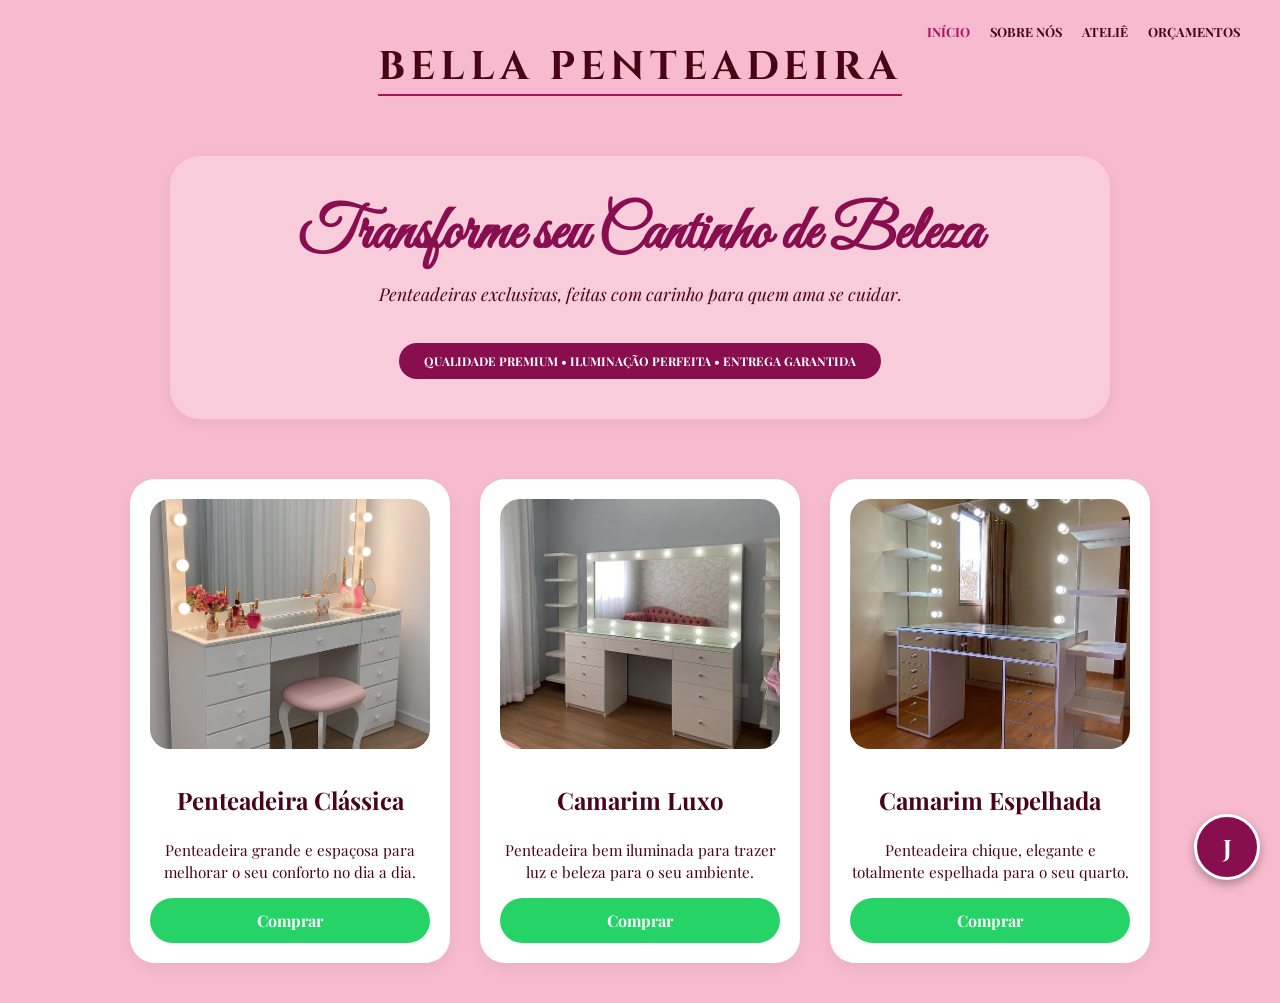
<file: index.html>
<!DOCTYPE html>
<html lang="pt-br">
<head>
    <meta charset="UTF-8">
    <meta name="viewport" content="width=device-width, initial-scale=1.0">
    <title>Bella Penteadeira - Sua Beleza em Destaque</title>

    <link href="https://fonts.googleapis.com/css2?family=Great+Vibes&family=Cinzel:wght@700&family=Playfair+Display:ital,wght@0,400..900;1,400..900&display=swap" rel="stylesheet">
    
    <link rel="stylesheet" href="style.css">
</head>
<body>

   <header>
        <h1>Bella Penteadeira</h1>
        <nav class="menu">
            <ul>
                <li><a href="index.html" style="color: #ad1457; font-weight: bold;">Início</a></li>
                <li><a href="sobre.html">Sobre Nós</a></li>
                <li><a href="atelie.html">Ateliê</a></li> <li><a href="contato.html">Orçamentos</a></li>
            </ul>
        </nav>
    </header>

    <section class="boas-vindas">
        <h2>Transforme seu Cantinho de Beleza</h2>
        <p>Penteadeiras exclusivas, feitas com carinho para quem ama se cuidar.</p>
        <span class="tagline">Qualidade premium • Iluminação perfeita • Entrega garantida</span>
    </section>

    <main class="vitrine">
        <div class="produto">
            <img src="imagens/produto1.jpg" alt="Penteadeira Clássica">
            <h2>Penteadeira Clássica</h2>
            <p>Penteadeira grande e espaçosa para melhorar o seu conforto no dia a dia.</p>
            
            <a href="https://wa.me/5511950802253" class="botao-comprar">Comprar</a>
        </div>

        <div class="produto">
            <img src="imagens/produto2.jpg" alt="Penteadeira Camarim Luxo">
            <h2>Camarim Luxo</h2>
            <p>Penteadeira bem iluminada para trazer luz e beleza para o seu ambiente.</p>
            
            <a href="https://wa.me/5511950802253" class="botao-comprar">Comprar</a>
        </div>

        <div class="produto">
            <img src="imagens/produto3.jpg" alt="Penteadeira Espelhada">
            <h2>Camarim Espelhada</h2>
            <p>Penteadeira chique, elegante e totalmente espelhada para o seu quarto.</p>
         
            <a href="https://wa.me/5511950802253" class="botao-comprar">Comprar</a>
        </div>
    </main>
<div id="julia-chat-container">
    <div id="janela-julia" class="janela-chat">
        <div class="header-chat">
            <span>Júlia - Início</span>
            <span onclick="toggleChat()" style="cursor:pointer">✖</span>
        </div>
        <div id="corpo-chat" class="corpo-chat">
            <p>Oi! Que bom ter você aqui. Como posso te ajudar hoje?</p>
            <div class="lista-botoes">
                <button onclick="responderJulia('orcamento')">Fazer um orçamento</button>
                <button onclick="responderJulia('comprar')">Comprar uma penteadeira</button>
                <button onclick="responderJulia('marca')">Conhecer nossa marca</button>
                <button onclick="responderJulia('montar')">Montar meu projeto (Ateliê)</button>
            </div>
        </div>
    </div>
    <div class="julia-avatar" onclick="toggleChat()">J</div>
</div>

<script>
function toggleChat() {
    const janela = document.getElementById('janela-julia');
    janela.style.display = (janela.style.display === 'block') ? 'none' : 'block';
}

function responderJulia(tipo) {
    const corpo = document.getElementById('corpo-chat');
    
    if(tipo === 'orcamento') {
        corpo.innerHTML = `
            <p><strong>Júlia:</strong> Ótima escolha! No nosso simulador você vê o valor na hora.</p>
            <button onclick="window.location.href='contato.html'" style="width:100%; background:#880e4f; color:white; padding:10px; border-radius:8px; cursor:pointer; border:none; margin-top:10px;">Ir para Orçamentos</button>
            <button onclick="resetChat()" style="width:100%; margin-top:5px; cursor:pointer; background:none; border:none; color:#880e4f; font-size:0.8rem;">Voltar</button>
        `;
    } else if(tipo === 'comprar') {
        corpo.innerHTML = "<p><strong>Júlia:</strong> Temos modelos incríveis logo abaixo! Role a página para ver nossas queridinhas em estoque.</p><button onclick='resetChat()' style='width:100%; margin-top:10px; cursor:pointer;'>Voltar</button>";
    } else if(tipo === 'marca') {
        corpo.innerHTML = `
            <p><strong>Júlia:</strong> Adoraria te contar nossa história de luxo e carinho!</p>
            <button onclick="window.location.href='sobre.html'" style="width:100%; background:#880e4f; color:white; padding:10px; border-radius:8px; cursor:pointer; border:none; margin-top:10px;">Ler Sobre Nós</button>
            <button onclick="resetChat()" style="width:100%; margin-top:5px; cursor:pointer; background:none; border:none; color:#880e4f; font-size:0.8rem;">Voltar</button>
        `;
    } else if(tipo === 'montar') {
        corpo.innerHTML = `
            <p><strong>Júlia:</strong> No Ateliê Bella você personaliza tudo do seu jeito. Vamos criar?</p>
            <button onclick="window.location.href='atelie.html'" style="width:100%; background:#880e4f; color:white; padding:10px; border-radius:8px; cursor:pointer; border:none; margin-top:10px;">Ir para o Ateliê</button>
            <button onclick="resetChat()" style="width:100%; margin-top:5px; cursor:pointer; background:none; border:none; color:#880e4f; font-size:0.8rem;">Voltar</button>
        `;
    }
}

function resetChat() {
    document.getElementById('corpo-chat').innerHTML = `
        <p>Oi! Que bom ter você aqui. Como posso te ajudar hoje?</p>
        <div class="lista-botoes">
            <button onclick="responderJulia('orcamento')">Fazer um orçamento</button>
            <button onclick="responderJulia('comprar')">Comprar uma penteadeira</button>
            <button onclick="responderJulia('marca')">Conhecer nossa marca</button>
            <button onclick="responderJulia('montar')">Montar meu projeto (Ateliê)</button>
        </div>`;
}
</script>
</body>
</html>
</file>
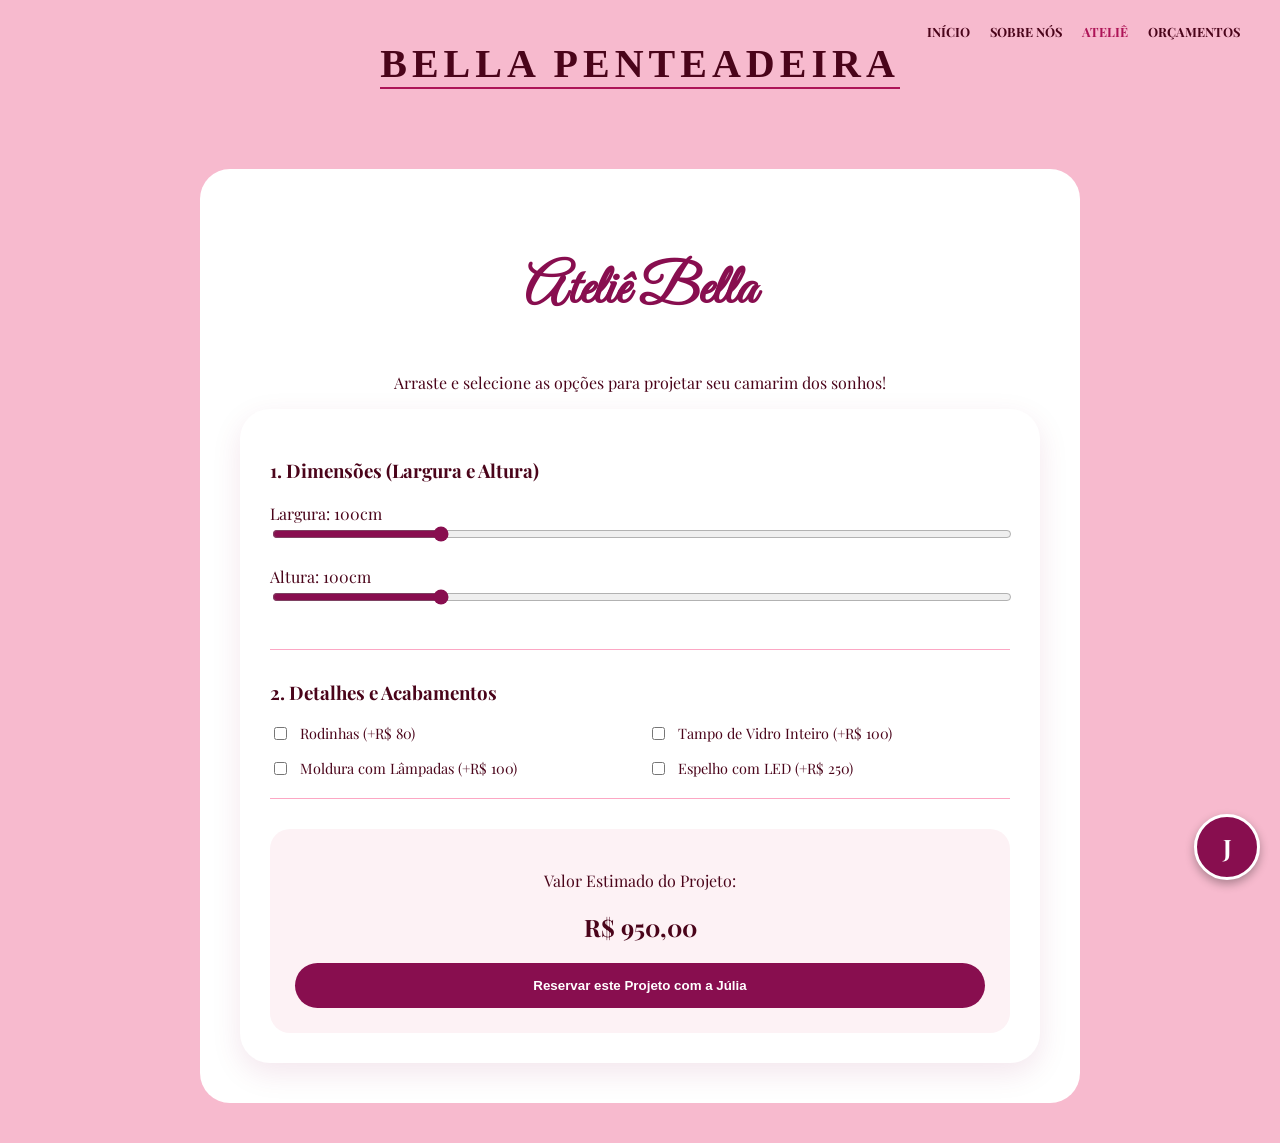
<file: atelie.html>
<!DOCTYPE html>
<html lang="pt-br">
<head>
    <meta charset="UTF-8">
    <title>Ateliê Bella - Monte seu Camarim</title>
    <link rel="stylesheet" href="style.css">
    <link href="https://fonts.googleapis.com/css2?family=Great+Vibes&family=Playfair+Display:ital,wght@0,400..900;1,400..900&display=swap" rel="stylesheet">
</head>
<body>

    <header>
        <h1>BELLA PENTEADEIRA</h1>
        <nav class="menu">
            <ul>
                <li><a href="index.html">Início</a></li>
                <li><a href="sobre.html">Sobre Nós</a></li>
                <li><a href="atelie.html" style="color: #ad1457; font-weight: bold;">Ateliê</a></li>
                <li><a href="contato.html">Orçamentos</a></li>
            </ul>
        </nav>
    </header>

    <main class="conteudo-paginas">
        <h2 style="font-family: 'Great Vibes', cursive; font-size: 3.5rem; color: #880e4f;">Ateliê Bella</h2>
        <p>Arraste e selecione as opções para projetar seu camarim dos sonhos!</p>

        <section class="personalizador">
            <div class="bloco-personalizar">
                <h3>1. Dimensões (Largura e Altura)</h3>
                <div class="campo-range">
                    <label>Largura: <span id="txt-largura">100</span>cm</label>
                    <input type="range" min="80" max="170" value="100" id="range-largura" oninput="atualizarAtelie()">
                </div>
                <div class="campo-range">
                    <label>Altura: <span id="txt-altura">100</span>cm</label>
                    <input type="range" min="80" max="170" value="100" id="range-altura" oninput="atualizarAtelie()">
                </div>
            </div>

            <div class="bloco-personalizar">
                <h3>2. Detalhes e Acabamentos</h3>
                <div class="grid-opcoes">
                    <label class="item-check">
                        <input type="checkbox" id="check-rodinhas" onchange="atualizarAtelie()"> 
                        <span>Rodinhas (+R$ 80)</span>
                    </label>
                    <label class="item-check">
                        <input type="checkbox" id="check-vidro" onchange="atualizarAtelie()"> 
                        <span>Tampo de Vidro Inteiro (+R$ 100)</span>
                    </label>
                    <label class="item-check">
                        <input type="checkbox" id="check-lampadas" onchange="atualizarAtelie()"> 
                        <span>Moldura com Lâmpadas (+R$ 100)</span>
                    </label>
                    <label class="item-check">
                        <input type="checkbox" id="check-led" onchange="atualizarAtelie()"> 
                        <span>Espelho com LED (+R$ 250)</span>
                    </label>
                </div>
            </div>

            <div class="resultado-atelie">
                <p>Valor Estimado do Projeto:</p>
                <h2 id="total-atelie">R$ 0,00</h2>
                <button onclick="enviarProjeto()" class="botao-enviar">Reservar este Projeto com a Júlia</button>
            </div>
        </section>
    </main>

    <div id="julia-chat-container">
        <div id="janela-julia" class="janela-chat">
            <div class="header-chat">
                <span>Júlia - Atendimento</span>
                <span onclick="toggleChat()" style="cursor:pointer">✖</span>
            </div>
            <div id="corpo-chat" class="corpo-chat">
                <p>Oi! Eu sou a Júlia. Como posso te ajudar hoje?</p>
                <div class="lista-botoes">
                    <button onclick="responderJulia('medidas')">Como medir meu quarto?</button>
                    <button onclick="responderJulia('cores')">Quais cores vocês têm?</button>
                    <button onclick="responderJulia('contato')">Falar com uma pessoa real</button>
                </div>
            </div>
        </div>
        <div class="julia-avatar" onclick="toggleChat()">J</div>
    </div>

<script>
// --- FUNÇÃO DE CÁLCULO REALISTA ---
function atualizarAtelie() {
    // Captura os valores dos sliders
    const largura = parseInt(document.getElementById('range-largura').value);
    const altura = parseInt(document.getElementById('range-altura').value);
    
    // Atualiza os textos dos cm na tela
    document.getElementById('txt-largura').innerText = largura;
    document.getElementById('txt-altura').innerText = altura;

    // LÓGICA DE PREÇO:
    // Taxa base (mão de obra e ferragens fixas)
    const taxaBase = 450; 
    // Preço por área (cm²). 0.05 faz uma 100x100 custar +500 reais de material.
    const custoMaterial = (largura * altura) * 0.05;

    let total = taxaBase + custoMaterial;

    // Soma os opcionais selecionados
    if (document.getElementById('check-rodinhas').checked) total += 80;
    if (document.getElementById('check-vidro').checked) total += 100;
    if (document.getElementById('check-lampadas').checked) total += 100;
    if (document.getElementById('check-led').checked) total += 250;

    // Formata e exibe o preço final
    document.getElementById('total-atelie').innerText = `R$ ${total.toLocaleString('pt-br', {minimumFractionDigits: 2})}`;
}

// Envia os dados escolhidos para o WhatsApp
function enviarProjeto() {
    const largura = document.getElementById('range-largura').value;
    const altura = document.getElementById('range-altura').value;
    const total = document.getElementById('total-atelie').innerText;
    
    const mensagem = encodeURIComponent(`Olá Bella Penteadeira! Montei um projeto no Ateliê:\n- Tamanho: ${largura}x${altura}cm\n- Valor Estimado: ${total}\nGostaria de finalizar meu pedido!`);
    window.open(`https://wa.me/5511950802253?text=${mensagem}`, '_blank');
}

// --- FUNÇÕES DA JÚLIA ---
function toggleChat() {
    const janela = document.getElementById('janela-julia');
    janela.style.display = (janela.style.display === 'block') ? 'none' : 'block';
}

function responderJulia(tipo) {
    const corpo = document.getElementById('corpo-chat');
    if(tipo === 'medidas') {
        corpo.innerHTML = "<p><strong>Júlia:</strong> Use uma fita métrica. O ideal é que a penteadeira tenha pelo menos 10cm de folga lateral!</p><button onclick='resetChat()' style='width:100%; padding:8px; margin-top:10px; cursor:pointer;'>Voltar</button>";
    } else if(tipo === 'cores') {
        corpo.innerHTML = "<p><strong>Júlia:</strong> Temos Branco Neve, Rosa Quartz e Off-White em laca premium!</p><button onclick='resetChat()' style='width:100%; padding:8px; margin-top:10px; cursor:pointer;'>Voltar</button>";
    } else if(tipo === 'contato') {
        window.open('https://wa.me/5511950802253?text=Olá! Gostaria de falar com uma consultora.', '_blank');
    }
}

function resetChat() {
    document.getElementById('corpo-chat').innerHTML = `
        <p>Oi! Eu sou a Júlia. Como posso te ajudar hoje?</p>
        <div class="lista-botoes">
            <button onclick="responderJulia('medidas')">Como medir meu quarto?</button>
            <button onclick="responderJulia('cores')">Quais cores vocês têm?</button>
            <button onclick="responderJulia('contato')">Falar com uma pessoa real</button>
        </div>`;
}

// Inicia o cálculo automaticamente ao abrir a página
window.onload = atualizarAtelie;
</script>

</body>
</html>
</file>
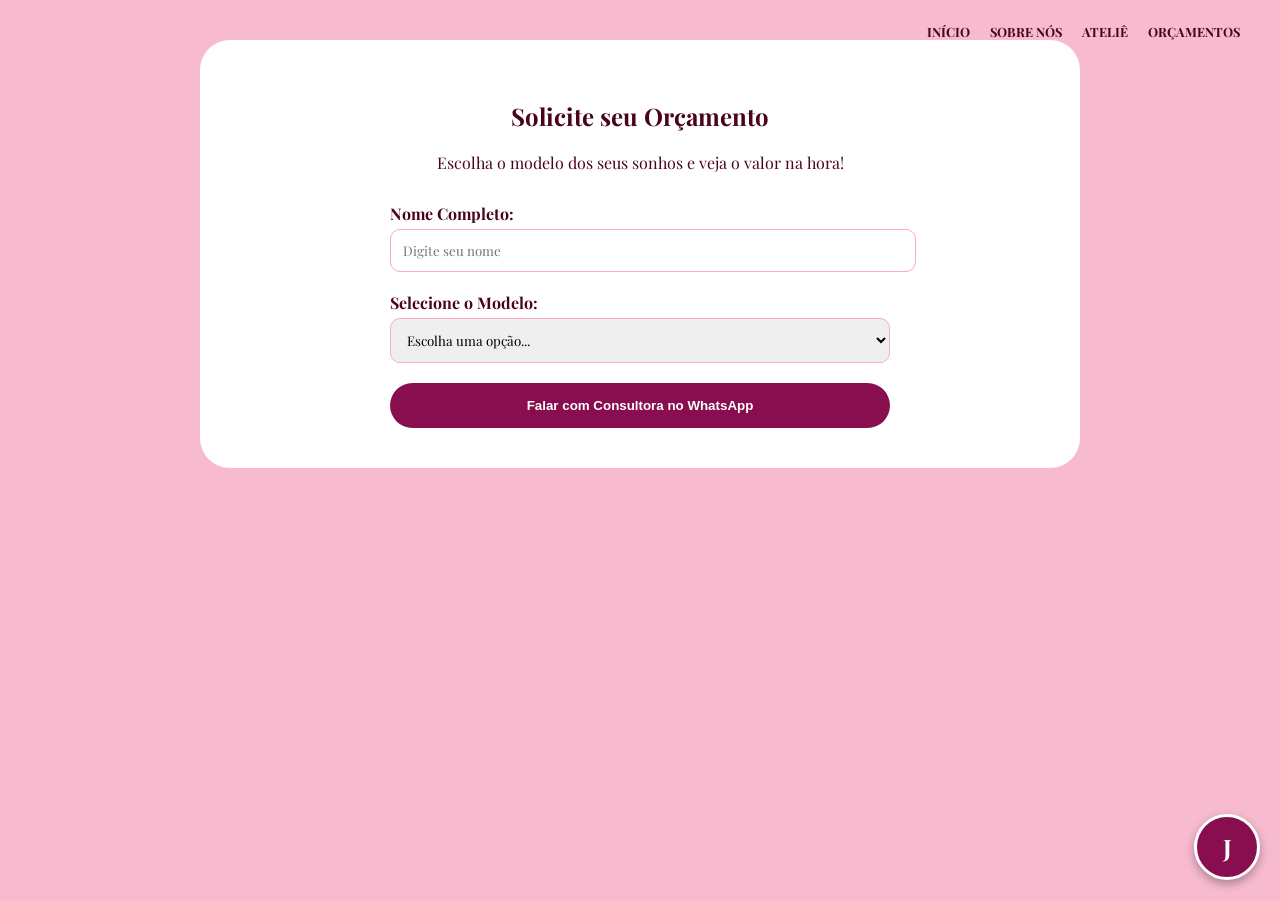
<file: contato.html>
<!DOCTYPE html>
<html lang="pt-br">
<head>
    <meta charset="UTF-8">
    <meta name="viewport" content="width=device-width, initial-scale=1.0">
    <title>Orçamento - Bella Penteadeira</title>
    <link rel="stylesheet" href="style.css">
    <link href="https://fonts.googleapis.com/css2?family=Great+Vibes&family=Playfair+Display:ital,wght@0,400..900;1,400..900&display=swap" rel="stylesheet">
</head>
<body>

    <nav class="menu">
        <ul>
            <li><a href="index.html">Início</a></li>
            <li><a href="sobre.html">Sobre Nós</a></li>
            <li><a href="atelie.html">Ateliê</a></li> 
            <li><a href="contato.html">Orçamentos</a></li>
        </ul>
    </nav>

    <main class="conteudo-paginas">
        <h2>Solicite seu Orçamento</h2>
        <p>Escolha o modelo dos seus sonhos e veja o valor na hora!</p>
        
        <form class="formulario-orcamento" id="form-orcamento">
            <div class="campo">
                <label for="nome">Nome Completo:</label>
                <input type="text" id="nome" required placeholder="Digite seu nome">
            </div>
            
            <div class="campo">
                <label for="modelo">Selecione o Modelo:</label>
                <select id="modelo" onchange="calcularPreco()">
                    <option value="0" disabled selected>Escolha uma opção...</option>
                    <option value="1100">Penteadeira Clássica</option>
                    <option value="2300">Penteadeira Camarim Luxo</option>
                    <option value="2500">Penteadeira Camarim Espelhada</option>
                </select>
            </div>

            <div id="caixa-preco" style="display: none; background: #fff; padding: 20px; border-radius: 15px; text-align: center; margin-bottom: 25px; border: 2px solid #880e4f; box-shadow: 0 5px 15px rgba(136, 14, 79, 0.1);">
                <span style="color: #4a041a; font-weight: bold; text-transform: uppercase; font-size: 0.9rem;">Valor do Investimento:</span>
                <h3 id="resultado-preco" style="color: #880e4f; font-size: 2.5rem; margin: 5px 0; font-family: 'Playfair Display', serif;">R$ 0,00</h3>
            </div>

            <button type="button" onclick="enviarWhatsApp()" class="botao-enviar">Falar com Consultora no WhatsApp</button>
        </form>
    </main>

    <div id="julia-chat-container">
        <div id="janela-julia" class="janela-chat">
            <div class="header-chat">
                <span>Júlia - Orçamentos</span>
                <span onclick="toggleChat()" style="cursor:pointer">✖</span>
            </div>
            <div id="corpo-chat" class="corpo-chat">
                <p>Oi! Dúvidas sobre o seu orçamento?</p>
                <div class="lista-botoes">
                    <button onclick="responderJulia('prazo')">Qual o prazo de entrega?</button>
                    <button onclick="responderJulia('pagamento')">Formas de pagamento</button>
                    <button onclick="responderJulia('frete')">Como funciona o frete?</button>
                </div>
            </div>
        </div>
        <div class="julia-avatar" onclick="toggleChat()">J</div>
    </div>

    <script>
        // Lógica do Orçamento
        function calcularPreco() {
            const select = document.getElementById('modelo');
            const valor = select.value;
            const caixaPreco = document.getElementById('caixa-preco');
            const displayPreco = document.getElementById('resultado-preco');
            if (valor > 0) {
                caixaPreco.style.display = 'block';
                displayPreco.innerHTML = `R$ ${parseFloat(valor).toLocaleString('pt-br', {minimumFractionDigits: 2})}`;
            }
        }

        function enviarWhatsApp() {
            const nome = document.getElementById('nome').value;
            const modeloSelect = document.getElementById('modelo');
            const modeloTexto = modeloSelect.options[modeloSelect.selectedIndex].text;
            const valor = modeloSelect.value;
            if (!nome || valor == "0") {
                alert("Por favor, preencha seu nome e escolha um modelo!");
                return;
            }
            const mensagem = encodeURIComponent(`Olá Bella Penteadeira! Meu nome é ${nome}. Gostei da ${modeloTexto} e gostaria de saber mais sobre o orçamento.`);
            window.open(`https://wa.me/5511950802253?text=${mensagem}`, '_blank');
        }

        // Lógica da Júlia Contextual
        function toggleChat() {
            const janela = document.getElementById('janela-julia');
            janela.style.display = (janela.style.display === 'block') ? 'none' : 'block';
        }

        function responderJulia(tipo) {
            const corpo = document.getElementById('corpo-chat');
            if(tipo === 'prazo') {
                corpo.innerHTML = "<p><strong>Júlia:</strong> Produzimos em 15 a 20 dias úteis com todo carinho!</p><button onclick='resetChat()' style='width:100%; margin-top:10px; cursor:pointer;'>Voltar</button>";
            } else if(tipo === 'pagamento') {
                corpo.innerHTML = "<p><strong>Júlia:</strong> Aceitamos Cartão (12x), PIX ou Boleto Bancário.</p><button onclick='resetChat()' style='width:100%; margin-top:10px; cursor:pointer;'>Voltar</button>";
            } else if(tipo === 'frete') {
                corpo.innerHTML = "<p><strong>Júlia:</strong> Enviamos via transportadora especializada com seguro total.</p><button onclick='resetChat()' style='width:100%; margin-top:10px; cursor:pointer;'>Voltar</button>";
            }
        }

        function resetChat() {
            document.getElementById('corpo-chat').innerHTML = `
                <p>Oi! Dúvidas sobre o seu orçamento?</p>
                <div class="lista-botoes">
                    <button onclick="responderJulia('prazo')">Qual o prazo de entrega?</button>
                    <button onclick="responderJulia('pagamento')">Formas de pagamento</button>
                    <button onclick="responderJulia('frete')">Como funciona o frete?</button>
                </div>`;
        }
    </script>
</body>
</html>
</file>
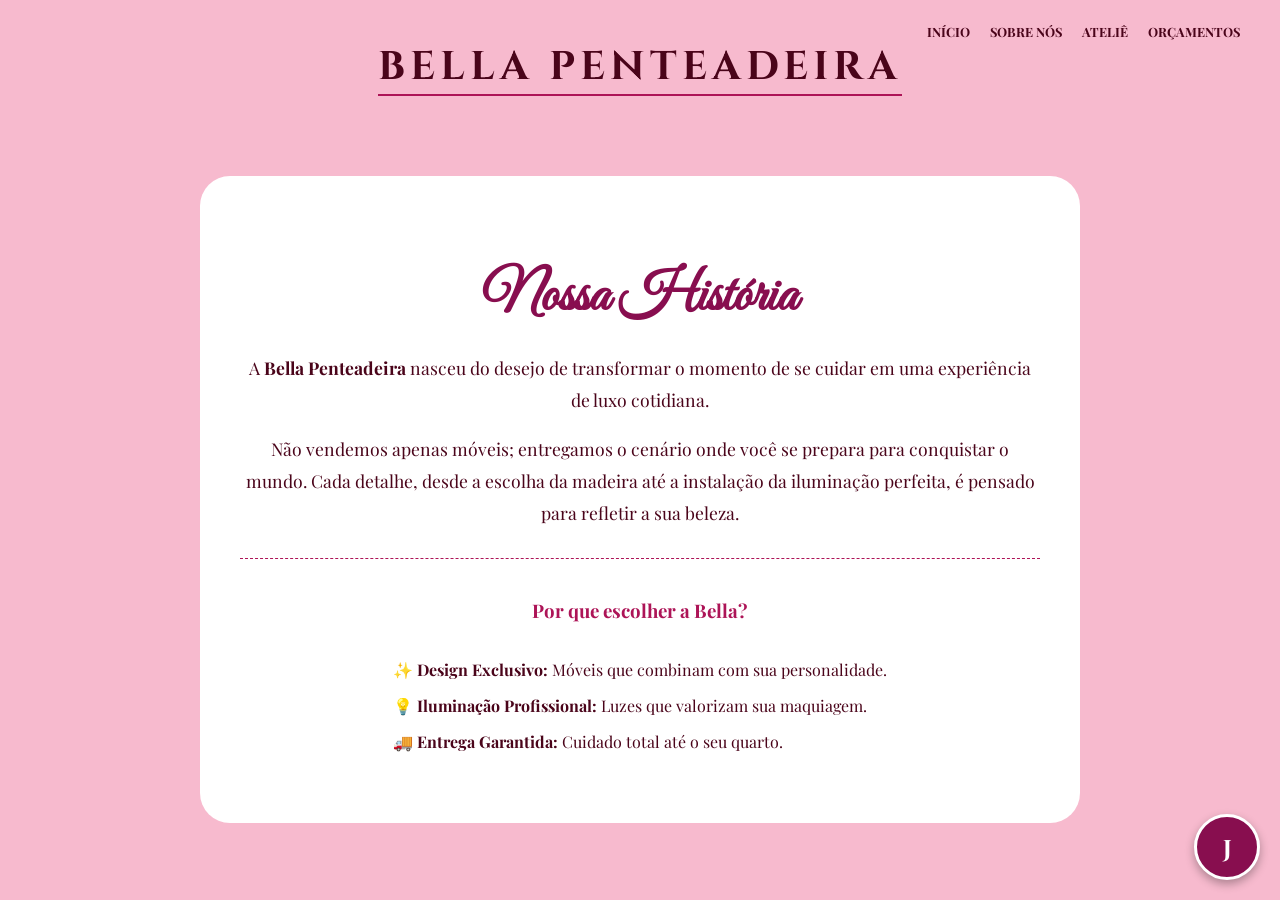
<file: sobre.html>
<!DOCTYPE html>
<html lang="pt-br">
<head>
    <meta charset="UTF-8">
    <meta name="viewport" content="width=device-width, initial-scale=1.0">
    <title>Nossa História - Bella Penteadeira</title>
    
    <link href="https://fonts.googleapis.com/css2?family=Great+Vibes&family=Cinzel:wght@700&family=Playfair+Display:ital,wght@0,400..900;1,400..900&display=swap" rel="stylesheet">
    
    <link rel="stylesheet" href="style.css">
</head>
<body>

    <header>
        <h1>Bella Penteadeira</h1>
        <nav class="menu">
    <ul>
        <li><a href="index.html">Início</a></li>
        <li><a href="sobre.html">Sobre Nós</a></li>
        <li><a href="atelie.html">Ateliê</a></li> <li><a href="contato.html">Orçamentos</a></li>
    </ul>
</nav>
    </header>

    <main class="conteudo-sobre">
    <h2>Nossa História</h2>
    
    <div class="historia-texto">
        <p>A <strong>Bella Penteadeira</strong> nasceu do desejo de transformar o momento de se cuidar em uma experiência de luxo cotidiana.</p>
        <p>Não vendemos apenas móveis; entregamos o cenário onde você se prepara para conquistar o mundo. Cada detalhe, desde a escolha da madeira até a instalação da iluminação perfeita, é pensado para refletir a sua beleza.</p>
    </div>

    <div class="diferenciais">
        <h3>Por que escolher a Bella?</h3>
        <ul>
            <li><span class="icone">✨</span> <strong>Design Exclusivo:</strong> Móveis que combinam com sua personalidade.</li>
            <li><span class="icone">💡</span> <strong>Iluminação Profissional:</strong> Luzes que valorizam sua maquiagem.</li>
            <li><span class="icone">🚚</span> <strong>Entrega Garantida:</strong> Cuidado total até o seu quarto.</li>
        </ul>
    </div>
     </main> 
  <div id="julia-chat-container">
    <div id="janela-julia" class="janela-chat">
        <div class="header-chat">
            <span>Júlia - Nossa História</span>
            <span onclick="toggleChat()" style="cursor:pointer">✖</span>
        </div>
        <div id="corpo-chat" class="corpo-chat">
            <p>Oi! Adorei que você quer conhecer nossa história. O que mais te interessa?</p>
            <div class="lista-botoes">
                <button onclick="responderJulia('material')">Qual o material das penteadeiras?</button>
                <button onclick="responderJulia('seguranca')">É seguro comprar pelo site?</button>
                <button onclick="responderJulia('onde')">Onde vocês estão localizados?</button>
            </div>
        </div>
    </div>
    <div class="julia-avatar" onclick="toggleChat()">J</div>
</div>

<script>
function toggleChat() {
    const janela = document.getElementById('janela-julia');
    janela.style.display = (janela.style.display === 'block') ? 'none' : 'block';
}

function responderJulia(tipo) {
    const corpo = document.getElementById('corpo-chat');
    
    if(tipo === 'material') {
        corpo.innerHTML = `
            <p><strong>Júlia:</strong> Usamos 100% MDF de alta densidade com acabamento em laca premium. É móvel para a vida toda, não é aglomerado!</p>
            <button onclick="resetChat()" style="width:100%; margin-top:10px; cursor:pointer; background:#880e4f; color:white; border:none; padding:8px; border-radius:5px;">Voltar</button>
        `;
    } else if(tipo === 'seguranca') {
        corpo.innerHTML = `
            <p><strong>Júlia:</strong> Totalmente! Temos centenas de clientes satisfeitas e usamos pagamento seguro. Seus dados e seu sonho estão protegidos aqui.</p>
            <button onclick="resetChat()" style="width:100%; margin-top:10px; cursor:pointer; background:#880e4f; color:white; border:none; padding:8px; border-radius:5px;">Voltar</button>
        `;
    } else if(tipo === 'onde') {
        corpo.innerHTML = `
            <p><strong>Júlia:</strong> Nossa produção fica em São Paulo, mas entregamos com transportadora especializada em móveis para todo o Brasil!</p>
            <button onclick="resetChat()" style="width:100%; margin-top:10px; cursor:pointer; background:#880e4f; color:white; border:none; padding:8px; border-radius:5px;">Voltar</button>
        `;
    }
}

function resetChat() {
    document.getElementById('corpo-chat').innerHTML = `
        <p>Oi! Adorei que você quer conhecer nossa história. O que mais te interessa?</p>
        <div class="lista-botoes">
            <button onclick="responderJulia('material')">Qual o material das penteadeiras?</button>
            <button onclick="responderJulia('seguranca')">É seguro comprar pelo site?</button>
            <button onclick="responderJulia('onde')">Onde vocês estão localizados?</button>
        </div>`;
}
</script>
</html>
</file>
<file: style.css>
/* --- 1. CONFIGURAÇÕES GERAIS --- */
body {
    font-family: 'Playfair Display', serif;
    background-color: #f7bace; /* Rosa de fundo original */
    margin: 0;
    padding: 0;
    color: #4a041a;
}

/* --- 2. CABEÇALHO E MENU (VOLTANDO AO LUGAR) --- */
header {
    text-align: center;
    padding: 40px 20px;
    position: relative; /* Necessário para posicionar o menu no canto */
}

header h1 {
    font-family: 'Cinzel', serif;
    font-size: 2.5rem;
    letter-spacing: 5px;
    text-transform: uppercase;
    border-bottom: 2px solid #ad1457;
    display: inline-block;
    margin: 0;
}

/* Menu no canto direito sem os pontos pretos */
.menu {
    position: absolute;
    top: 20px;
    right: 40px;
}

.menu ul {
    list-style: none; /* REMOVE OS PONTOS PRETOS */
    padding: 0;
    margin: 0;
    display: flex;
    gap: 20px;
}

.menu a {
    text-decoration: none;
    color: #4a041a;
    font-weight: bold;
    font-size: 0.8rem;
    text-transform: uppercase;
}

/* --- 3. O BANNER DE DESTAQUE (CENTRALIZADO) --- */
.boas-vindas {
    background-color: #f8ccda; /* Rosa claro de destaque */
    margin: 20px auto;
    padding: 40px 20px;
    width: 80%;
    max-width: 900px;
    border-radius: 30px;
    text-align: center;
    box-shadow: 0 4px 15px rgba(0,0,0,0.05);
}

.boas-vindas h2 {
    font-family: 'Great Vibes', cursive; /* A letra artística delicada */
    font-size: 3.8rem;
    color: #880e4f;
    margin: 0;
}

.boas-vindas p {
    font-size: 1.1rem;
    font-style: italic;
    margin-top: 10px;
}

.tagline {
    background-color: #880e4f;
    color: white;
    padding: 10px 25px;
    border-radius: 50px;
    font-size: 0.75rem;
    text-transform: uppercase;
    font-weight: bold;
    display: inline-block;
    margin-top: 20px;
}

/* --- 4. VITRINE DE PRODUTOS (AJUSTE FINO) --- */
.vitrine {
    display: flex;
    justify-content: center;
    flex-wrap: wrap;
    gap: 30px;
    padding: 40px 20px;
}

.produto {
    background: white;
    padding: 20px;
    border-radius: 25px;
    width: 280px;
    text-align: center;
    box-shadow: 0 5px 15px rgba(0,0,0,0.05);
    
    /* Configuração para alinhar o botão */
    display: flex;
    flex-direction: column;
    
    /* Diminuímos a altura total para reduzir o espaço vazio */
    min-height: 440px; 
}

.produto img {
    width: 100%;
    height: 250px;
    object-fit: cover;
    border-radius: 20px;
    margin-bottom: 15px; /* Espaço entre imagem e título */
}

.produto h3 {
    margin: 5px 0; /* Diminui o espaço em volta do título */
    color: #4a041a;
}

.produto p {
    flex-grow: 1; /* Preenche o espaço suavemente */
    margin: 5px 0 15px 0; /* Menos espaço em cima, mais espaço antes do preço */
    font-size: 0.95rem;
    line-height: 1.4;
}

.preco {
    font-size: 1.4rem;
    font-weight: bold;
    margin-bottom: 15px;
    display: block;
}

.botao-comprar {
    display: block;
    background-color: #25d366;
    color: white;
    padding: 12px;
    border-radius: 50px;
    text-decoration: none;
    font-weight: bold;
    
    /* Mantém o botão no fundo, mas o min-height menor evita o vácuo */
    margin-top: auto; 
}
/* --- 5. PÁGINAS INTERNAS (SOMOS NÓS / ORÇAMENTO) --- */
.conteudo-sobre, .conteudo-paginas {
    background: white;
    margin: 40px auto;
    padding: 40px;
    width: 85%;
    max-width: 800px;
    border-radius: 30px;
    text-align: center;
}

/* Remove pontos pretos das listas internas também */
.conteudo-sobre ul {
    list-style: none;
    padding: 0;
}
/* --- ESTILO PARA DAR VIDA AO SOBRE NÓS --- */
.conteudo-sobre h2 {
    font-family: 'Great Vibes', cursive;
    font-size: 3.5rem;
    color: #880e4f;
    margin-bottom: 20px;
}

.historia-texto p {
    line-height: 1.8;
    font-size: 1.1rem;
    margin-bottom: 15px;
}

.diferenciais {
    margin-top: 30px;
    padding-top: 20px;
    border-top: 1px dashed #ad1457;
}

.diferenciais h3 {
    color: #ad1457;
    margin-bottom: 20px;
}

.diferenciais ul {
    text-align: left;
    display: inline-block;
    list-style: none; /* Garante que os pontos pretos não voltem */
}

.diferenciais li {
    margin-bottom: 15px;
    font-size: 1rem;
}

/* --- ESTILO DO FORMULÁRIO DE ORÇAMENTO --- */
.formulario-orcamento {
    margin-top: 30px;
    text-align: left;
    max-width: 500px;
    margin-left: auto;
    margin-right: auto;
}

.campo {
    margin-bottom: 20px;
}

.campo label {
    display: block;
    font-weight: bold;
    margin-bottom: 5px;
    color: #4a041a;
}

.campo input, .campo select {
    width: 100%;
    padding: 12px;
    border: 1px solid #fca7c4;
    border-radius: 10px;
    font-family: 'Playfair Display', serif;
}

.botao-enviar {
    width: 100%;
    background-color: #880e4f;
    color: white;
    padding: 15px;
    border: none;
    border-radius: 50px;
    font-weight: bold;
    cursor: pointer;
    transition: 0.3s;
}

.botao-enviar:hover {
    background-color: #ad1457;
    transform: scale(1.02);
}
/* --- ESTILO DO ATELIÊ BELLA --- */
.personalizador {
    background: #fff;
    border-radius: 30px;
    padding: 30px;
    box-shadow: 0 10px 30px rgba(136, 14, 79, 0.1);
    max-width: 800px;
    margin: 0 auto;
}

.bloco-personalizar {
    margin-bottom: 30px;
    text-align: left;
    border-bottom: 1px solid #fca7c4;
    padding-bottom: 20px;
}

.campo-range {
    margin: 20px 0;
}

.campo-range input {
    width: 100%;
    accent-color: #880e4f;
}

.grid-opcoes {
    display: grid;
    grid-template-columns: 1fr 1fr;
    gap: 15px;
}

.item-check {
    display: flex;
    align-items: center;
    gap: 10px;
    font-size: 0.9rem;
    cursor: pointer;
}

.resultado-atelie {
    background: #fdf2f5;
    padding: 25px;
    border-radius: 20px;
}


.julia-avatar {
    width: 60px;
    height: 60px;
    background: #880e4f;
    color: white;
    border-radius: 50%;
    display: flex;
    align-items: center;
    justify-content: center;
    font-size: 1.5rem;
    font-weight: bold;
    box-shadow: 0 5px 15px rgba(0,0,0,0.2);
    border: 3px solid white;
}


/* --- NOVA JANELA DA JÚLIA --- */
#julia-chat-container {
    position: fixed;
    bottom: 20px;
    right: 20px;
    z-index: 1000;
}

.janela-chat {
    display: none; /* Começa escondida */
    width: 280px;
    background: white;
    border-radius: 15px;
    box-shadow: 0 5px 25px rgba(0,0,0,0.2);
    margin-bottom: 15px;
    overflow: hidden;
    border: 2px solid #880e4f;
}

.header-chat {
    background: #880e4f;
    color: white;
    padding: 10px 15px;
    display: flex;
    justify-content: space-between;
    font-weight: bold;
}

.corpo-chat {
    padding: 15px;
    font-size: 0.9rem;
    color: #333;
}

.lista-botoes button {
    display: block;
    width: 100%;
    margin-bottom: 8px;
    padding: 10px;
    background: #fdf2f5;
    border: 1px solid #f8bbd0;
    border-radius: 8px;
    cursor: pointer;
    color: #880e4f;
    font-weight: bold;
    transition: 0.3s;
}

.lista-botoes button:hover {
    background: #880e4f;
    color: white;
}

.julia-avatar {
    width: 60px;
    height: 60px;
    background: #880e4f;
    color: white;
    border-radius: 50%;
    display: flex;
    align-items: center;
    justify-content: center;
    font-size: 1.5rem;
    cursor: pointer;
    border: 3px solid white;
    box-shadow: 0 4px 10px rgba(0,0,0,0.3);
    float: right;
}
</file>
